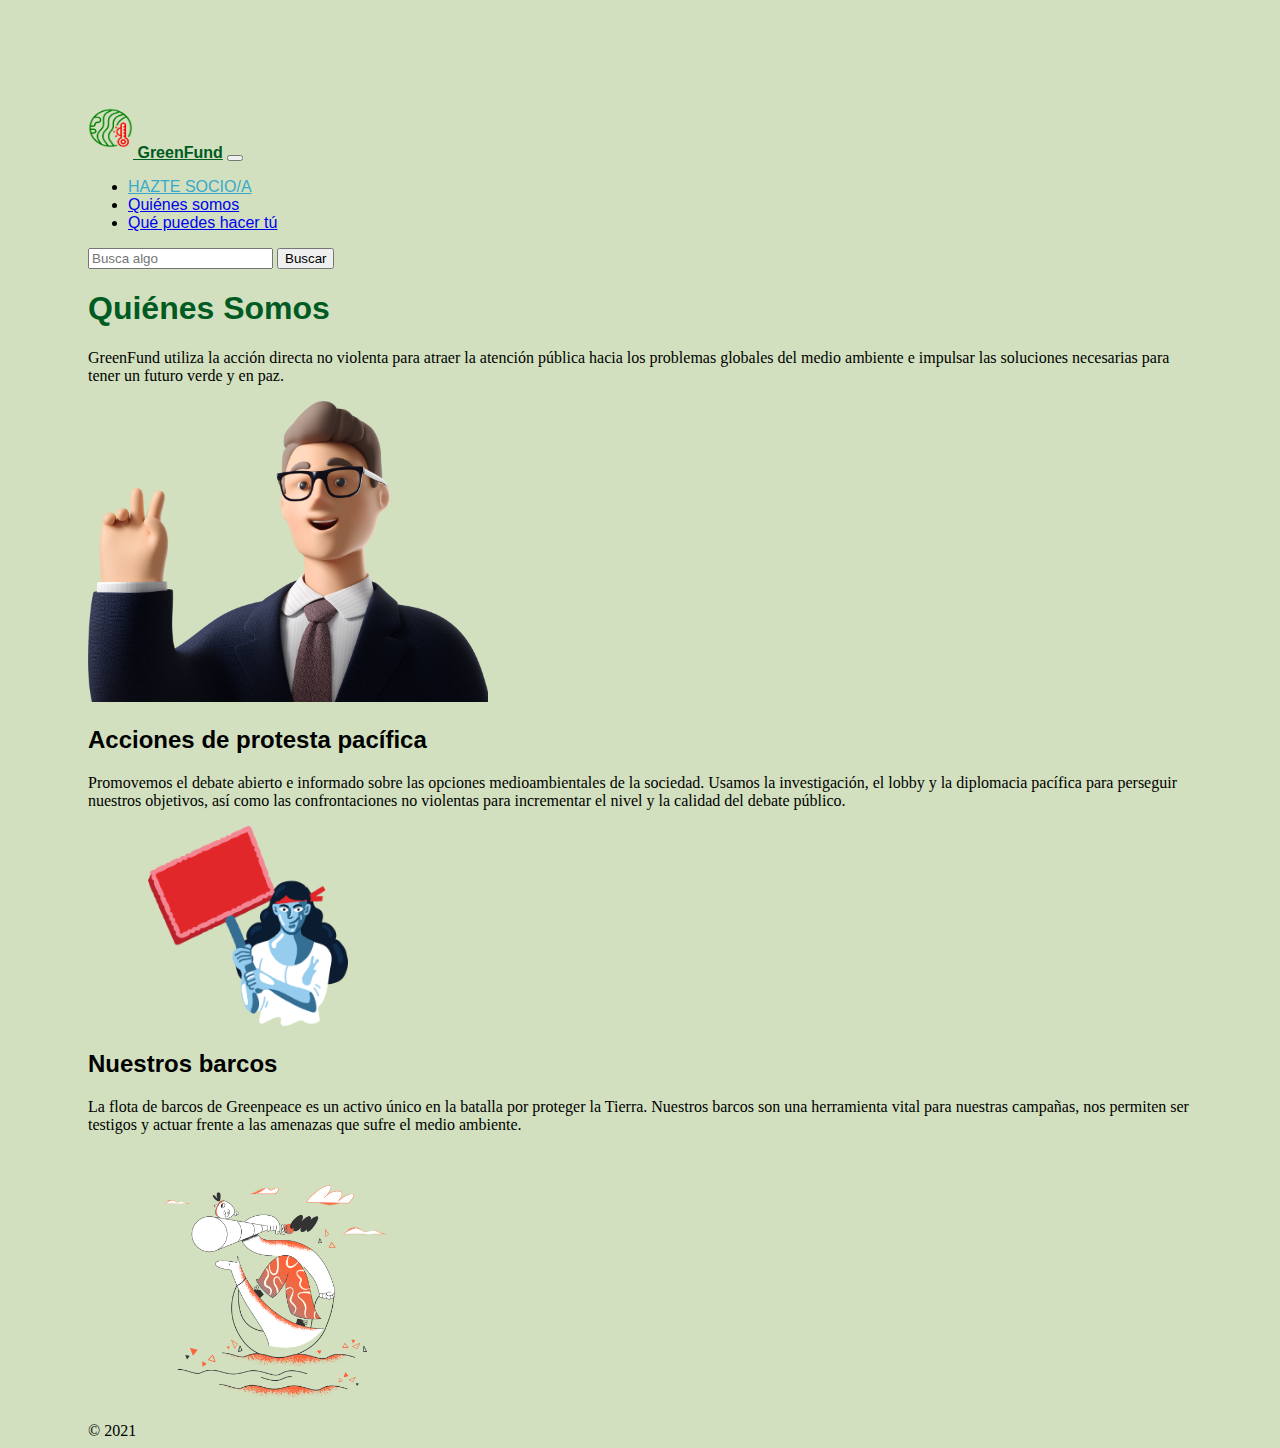
<file: pg1.html>
<!DOCTYPE html>
<html lang="en">

<head>
    <meta charset="utf-8" />
    <meta name="viewport" content="width=device-width, initial-scale=1" />
    <meta name="description" content="" />
    <meta />
    <meta name="generator" content="Hugo 0.88.1" />
    <title>Quiénes somos | GreenFund</title>
    <link rel="shortcut icon" href="media/android-chrome-192x192.png" />

    <!-- Bootstrap core CSS -->
    <link href="https://cdn.jsdelivr.net/npm/bootstrap@5.1.1/dist/css/bootstrap.min.css" rel="stylesheet"
        integrity="sha384-F3w7mX95PdgyTmZZMECAngseQB83DfGTowi0iMjiWaeVhAn4FJkqJByhZMI3AhiU" crossorigin="anonymous" />
    <script src="https://cdn.jsdelivr.net/npm/bootstrap@5.1.1/dist/js/bootstrap.bundle.min.js"
        integrity="sha384-/bQdsTh/da6pkI1MST/rWKFNjaCP5gBSY4sEBT38Q/9RBh9AH40zEOg7Hlq2THRZ"
        crossorigin="anonymous"></script>

    <link href="pg1.css" rel="stylesheet" />
</head>

<body>
    <main>
        <div class="container py-4">
            <header>
                <nav class="navbar navbar-expand-md navbar-dark fixed-top bg-dark">
                    <div class="container-fluid">
                        <a class="navbar-brand" href="index.html" style="color: #005b22; font-weight: bold"><img
                                src="media/Noun_heat_wave_3189081.svg.png" alt="" width="45px" height="50px" />
                            GreenFund</a>
                        <button class="navbar-toggler" type="button" data-bs-toggle="collapse"
                            data-bs-target="#navbarCollapse" aria-controls="navbarCollapse" aria-expanded="false"
                            aria-label="Toggle navigation">
                            <span class="navbar-toggler-icon"></span>
                        </button>
                        <div class="collapse navbar-collapse" id="navbarCollapse">
                            <ul class="navbar-nav me-auto mb-2 mb-md-0">
                                <li class="nav-item">
                                    <a class="nav-link active" aria-current="page" href="form.html"
                                        style="color: #39a9cb">HAZTE SOCIO/A</a>
                                </li>
                                <li class="nav-item">
                                    <a class="nav-link" href="pg1.html">Quiénes somos</a>
                                </li>
                                <li class="nav-item">
                                    <a class="nav-link" href="pg2.html">Qué puedes hacer tú</a>
                                </li>
                            </ul>
                            <form class="d-flex">
                                <input class="form-control me-2" type="search" placeholder="Busca algo"
                                    aria-label="Search" />
                                <button class="btn btn-outline-success" type="submit">
                                    Buscar
                                </button>
                            </form>
                        </div>
                    </div>
                </nav>
            </header>

            <div class="p-5 mb-4 bg-light rounded-3">
                <div class="container-fluid py-5">
                    <div class="row">
                        <div class="col">
                            <h1 class="display-5 fw-bold" style="color: #005b22">
                                Quiénes Somos
                            </h1>
                            <p class="col-md-8 fs-4">
                                GreenFund utiliza la acción directa no violenta para atraer la
                                atención pública hacia los problemas globales del medio
                                ambiente e impulsar las soluciones necesarias para tener un
                                futuro verde y en paz.
                            </p>
                        </div>
                        <div class="col">
                            <img src="media/business-3d-peace-man-close-up-4.png" alt="" class="img1" width="400px"
                                width="400px" />
                        </div>
                    </div>
                </div>
            </div>

            <div class="row align-items-md-stretch">
                <div class="col-md-6">
                    <div class="h-100 p-5 text-white bg-dark rounded-3">
                        <h2>Acciones de protesta pacífica</h2>
                        <p>
                            Promovemos el debate abierto e informado sobre las opciones
                            medioambientales de la sociedad. Usamos la investigación, el
                            lobby y la diplomacia pacífica para perseguir nuestros
                            objetivos, así como las confrontaciones no violentas para
                            incrementar el nivel y la calidad del debate público.
                        </p>
                        <div style="padding-left: 60px">
                            <img src="media/cherry-55.png" alt="" width="200px" height="200px" />
                        </div>
                    </div>
                </div>
                <div class="col-md-6">
                    <div class="h-100 p-5 bg-light border rounded-3">
                        <h2>Nuestros barcos</h2>
                        <p>
                            La flota de barcos de Greenpeace es un activo único en la
                            batalla por proteger la Tierra. Nuestros barcos son una
                            herramienta vital para nuestras campañas, nos permiten ser
                            testigos y actuar frente a las amenazas que sufre el medio
                            ambiente.
                        </p>
                        <br />
                        <div style="padding-left: 60px">
                            <img src="media/crayon-traveling-the-sea.png" alt="" width="250px" height="250px" />
                        </div>
                    </div>
                </div>
            </div>

            <footer class="pt-3 mt-4 text-muted border-top">&copy; 2021</footer>
        </div>
    </main>
</body>

</html>
</file>
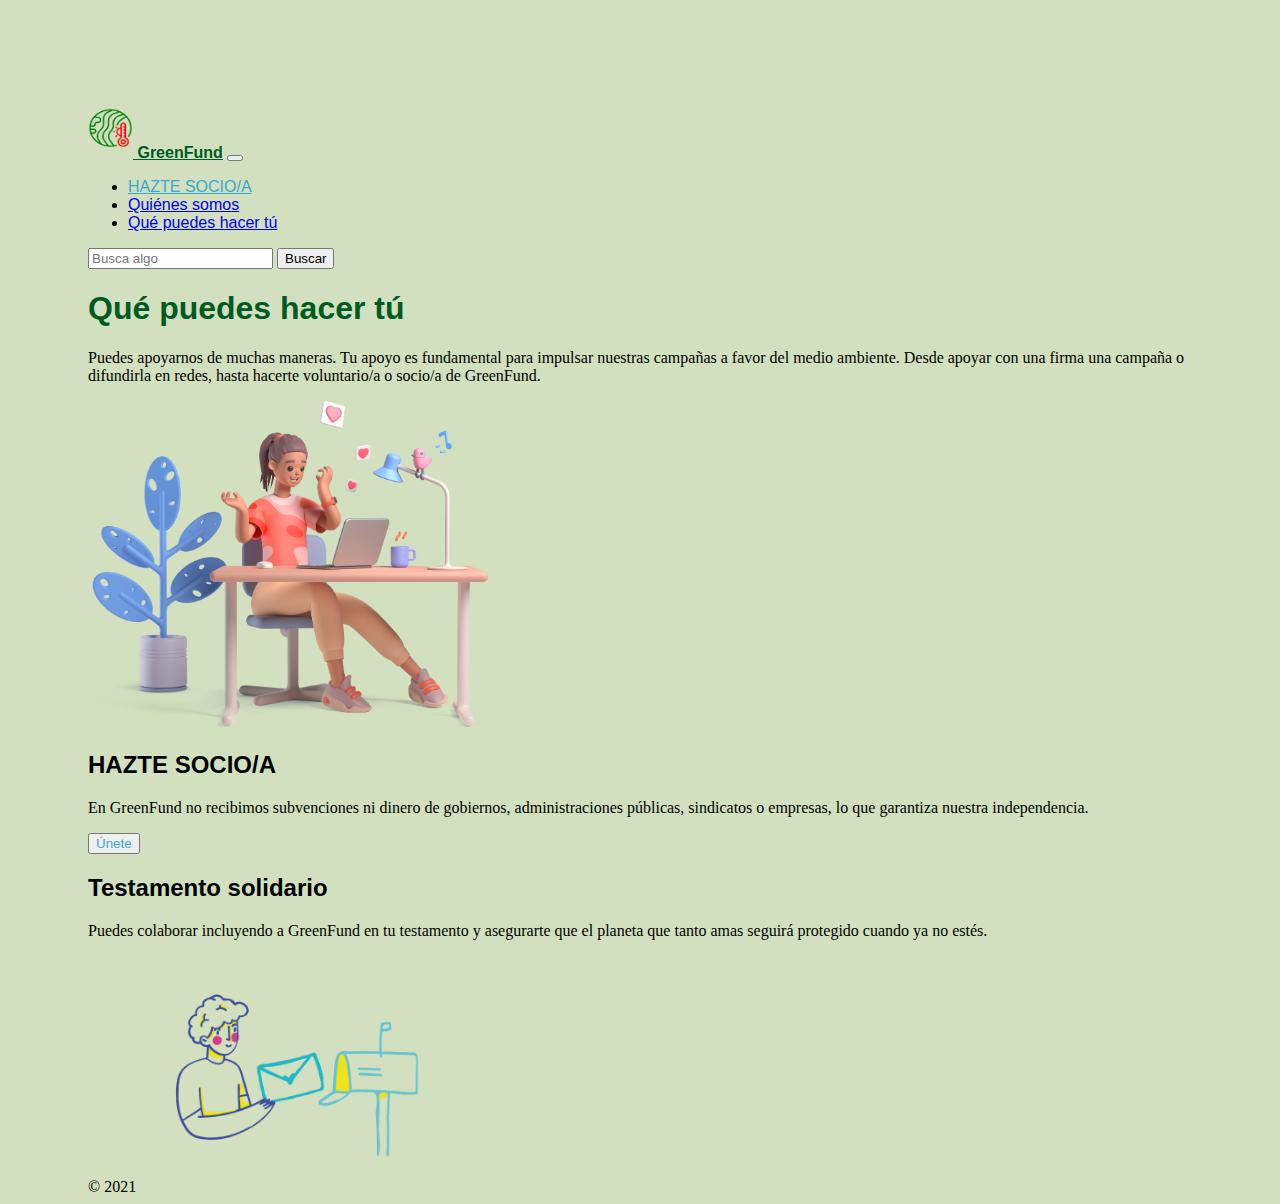
<file: pg2.html>
<!doctype html>
<html lang="en">
  <head>
    <meta charset="utf-8">
    <meta name="viewport" content="width=device-width, initial-scale=1">
    <meta name="description" content="">
    <meta name="author" content="Mark Otto, Jacob Thornton, and Bootstrap contributors">
    <meta name="generator" content="Hugo 0.88.1">
    <title>Qué puedes hacer tú | GreenFund</title>
    <link rel="shortcut icon" href="media/android-chrome-192x192.png">

    

    <!-- Bootstrap core CSS -->
    <link href="https://cdn.jsdelivr.net/npm/bootstrap@5.1.1/dist/css/bootstrap.min.css" rel="stylesheet" integrity="sha384-F3w7mX95PdgyTmZZMECAngseQB83DfGTowi0iMjiWaeVhAn4FJkqJByhZMI3AhiU" crossorigin="anonymous">
<script src="https://cdn.jsdelivr.net/npm/bootstrap@5.1.1/dist/js/bootstrap.bundle.min.js" integrity="sha384-/bQdsTh/da6pkI1MST/rWKFNjaCP5gBSY4sEBT38Q/9RBh9AH40zEOg7Hlq2THRZ" crossorigin="anonymous"></script>

<link href="pg2.css" rel="stylesheet">

    
  </head>
  <body>
    
<main>
  <div class="container py-4">
    <header>
      <nav class="navbar navbar-expand-md navbar-dark fixed-top bg-dark">
        <div class="container-fluid">
          <a
            class="navbar-brand"
            href="index.html"
            style="color: #005b22; font-weight: bold"
            ><img src="media/Noun_heat_wave_3189081.svg.png" alt="" width="45px" height="50px">  GreenFund</a
          >
          <button
            class="navbar-toggler"
            type="button"
            data-bs-toggle="collapse"
            data-bs-target="#navbarCollapse"
            aria-controls="navbarCollapse"
            aria-expanded="false"
            aria-label="Toggle navigation"
          >
            <span class="navbar-toggler-icon"></span>
          </button>
          <div class="collapse navbar-collapse" id="navbarCollapse">
            <ul class="navbar-nav me-auto mb-2 mb-md-0">
              <li class="nav-item">
                <a
                  class="nav-link active"
                  aria-current="page"
                  href="form.html"
                  style="color: #39A9CB"
                  >HAZTE SOCIO/A</a
                >
              </li>
              <li class="nav-item">
                <a class="nav-link" href="pg1.html">Quiénes somos</a>
              </li>
              <li class="nav-item">
                <a class="nav-link" href="pg2.html">Qué puedes hacer tú</a>
              </li>
            </ul>
            <form class="d-flex">
              <input
                class="form-control me-2"
                type="search"
                placeholder="Busca algo"
                aria-label="Search"
              />
              <button class="btn btn-outline-success" type="submit">
                Buscar
              </button>
            </form>
          </div>
        </div>
      </nav>
    </header>

    <div class="p-5 mb-4 bg-light rounded-3">
      <div class="container-fluid py-5">
        <div class="row">
          <div class="col">
            <h1 class="display-5 fw-bold" style="color: #005b22">
              Qué puedes hacer tú
            </h1>
            <p class="col-md-8 fs-4">
              Puedes apoyarnos de muchas maneras. Tu apoyo es fundamental para impulsar nuestras campañas a favor del medio ambiente. Desde apoyar con una firma una campaña o difundirla en redes, hasta hacerte voluntario/a o socio/a de GreenFund.</p>
          </div>
          <div class="col">
            <img
              src="media/casual-life-3d-likes.png"
              alt=""
              class="img1"
              width="400px"
              width="400px"
            />
          </div>
        </div>
      </div>
    </div>

    <div class="row align-items-md-stretch">
      <div class="col-md-6">
        <div class="h-100 p-5 text-white bg-dark rounded-3">
          <h2>HAZTE SOCIO/A</h2>
          <p>En GreenFund no recibimos subvenciones ni dinero de gobiernos, administraciones públicas, sindicatos o empresas, lo que garantiza nuestra independencia.</p>
          <a href="form.html"><button class="btn btn-outline-light" type="button" style="color: #39A9CB;"> Únete</button></a>
        </div>
      </div>
      <div class="col-md-6">
        <div class="h-100 p-5 bg-light border rounded-3">
          <h2>Testamento solidario</h2>
              <p>
                Puedes colaborar incluyendo a GreenFund en tu testamento y asegurarte que el planeta que tanto amas seguirá protegido cuando ya no estés.
              </p>
              <br />
              <div style="padding-left: 60px">
                <img
                  src="media/lime-417.png"
                  alt=""
                  width="300px"
                  height="auto"
                />
              </div>
        </div>
      </div>
    </div>

    <footer class="pt-3 mt-4 text-muted border-top">
      &copy; 2021
    </footer>
  </div>
</main>


    
  </body>
</html>
</file>
<file: pg1.css>
body {
        background-color: #d2e0bf;
      }
      .bd-placeholder-img {
        font-size: 1.125rem;
        text-anchor: middle;
        -webkit-user-select: none;
        -moz-user-select: none;
        user-select: none;
      }
      main {
        padding-top: 100px;
        margin-left: 80px;
        margin-right: 80px;
        background-color: #d2e0bf;
      }
      a {
        font-family: "Raleway", sans-serif;
      }
      h1 {
        font-family: "Raleway", sans-serif;
      }
      p {
        font-family: "Merriweather", serif;
      }
      h2 {
        font-family: "Raleway", sans-serif;
      }

      @media (min-width: 768px) {
        .bd-placeholder-img-lg {
          font-size: 3.5rem;
        }
      }
</file>
<file: pg2.css>
body {
  background-color: #d2e0bf;
}
.bd-placeholder-img {
  font-size: 1.125rem;
  text-anchor: middle;
  -webkit-user-select: none;
  -moz-user-select: none;
  user-select: none;
}

@media (min-width: 768px) {
  .bd-placeholder-img-lg {
    font-size: 3.5rem;
  }
}

main {
  padding-top: 100px;
  margin-left: 80px;
  margin-right: 80px;
  background-color: #d2e0bf;
}
a {
  font-family: "Raleway", sans-serif;
}
h1 {
  font-family: "Raleway", sans-serif;
}
p {
  font-family: "Merriweather", serif;
}
h2 {
  font-family: "Raleway", sans-serif;
}
</file>
